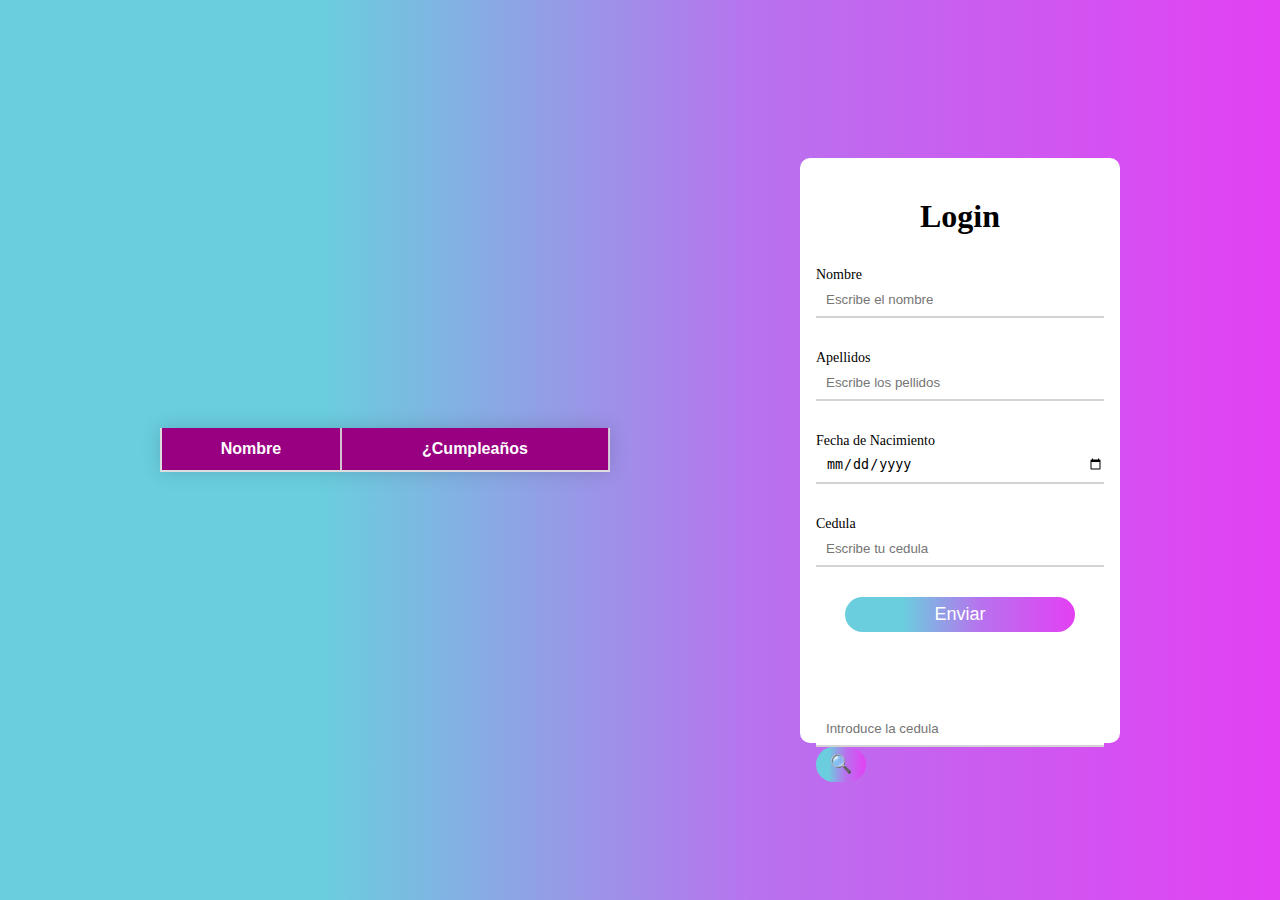
<file: index.html>
<!DOCTYPE html>
<html lang="en">
<head>
    <meta charset="UTF-8">
    <meta http-equiv="X-UA-Compatible" content="IE=edge">
    <meta name="viewport" content="width=device-width, initial-scale=1.0">
    <title>Document</title>
    <link rel="stylesheet" href="style.css">
</head>
<body>
    <div class="container">
        <div class="tablas">
            <table class="default" id="table">
                <tr>
                    <th>Nombre</th>
                    <th>¿Cumpleaños</th>
                </tr>
                
              </table>
        </div>
        <div class="form">

            <div>
                <h1>Login</h1>
            </div>
            <div>
                <label for="nombre">Nombre</label>
                <input type="text" placeholder="Escribe el nombre" id="nombre">
            </div>
            <div>
                <label for="apellidos">Apellidos</label>
                <input type="text" placeholder="Escribe los pellidos" id="apellidos">
            </div>
            <div>
                <label for="">Fecha de Nacimiento</label>
                <input type="date" placeholder="Fecha de nacimiento" id="fechaNacimiento">
            </div>
            <div>
                <label for="cedula">Cedula</label>
                <input type="text" placeholder="Escribe tu cedula" id="cedula">
            </div>
            <div class="button" id="submit">
                <button>Enviar</button>
            </div>

            <div class="buscador">
                <input type="text" id="cedulaId" placeholder="Introduce la cedula"> <button id="buscador">🔍</button>

            </div>
        </div>
    </div>



    <script type="module" src="main.js"></script>
</body>
</html>
</file>
<file: style.css>
*{
    padding: 0;
    margin: 0;
    box-sizing: border-box;
}

html,body{
    height: 100vh;
    width: 100vw;
}

.container{
    height: 100vh;
    width: 100vw;
    display: flex;
    justify-content: center;
    align-items: center;
    background: rgb(106,206,222);
    background: linear-gradient(90deg, rgba(106,206,222,1) 0%, rgba(106,206,222,1) 25%, rgba(184,114,238,1) 59%, rgba(227,64,243,1) 100%);
}



.tablas{
    width: 50%;
}

table{
    border-collapse: collapse; margin: 25px 0; font-size: 1em; font-family: sans-serif; min-width: 450px; box-shadow: 0 0 20px rgba(0, 0, 0, 0.15);
    overflow: auto;
}

th{
    padding: 12px 15px;
    border-bottom: 2px solid #dddddd;
    border-left: 2px solid #dddddd;
    border-right: 2px solid #dddddddd;
}

tr{
    background-color: #980081; color: #ffffff; text-align: middle; 
    border-bottom: 2px solid #dddddd;
}



td{
    padding: 12px 15px;
    border-bottom: 2px solid #dddddd;
    border-left: 2px solid #dddddd;
    border-right: 2px solid #dddddddd;
    background-color: #ffffff;
    color: black;
}





.form{
    height: 65vh;
    width: 25vw;
    display: flex;
    flex-direction: column;
    gap: 20px;
    align-items: center;
    border-radius: 10px;
    background-color: #ffffff;
}

.form div{
    width: 90%;
    margin-bottom: 10px;
}

h1{
    margin-top: 40px;
    text-align: center;
}

.form input{
    height: 35px;
    width: 100%;
    padding-left: 10px;
    border: 0;
    border-bottom: 2px solid rgb(211, 211, 211);
}

.button{
    display: flex;
    align-items: center;
    justify-content: center;
}

button{
    width: 80%;
    height: 35px;
    border-radius: 20px;
    border: 0;
    cursor: pointer;
    font-size: 18px;
    color: #FFF;
    background: rgb(106,206,222);
    background: linear-gradient(90deg, rgba(106,206,222,1) 0%, rgba(106,206,222,1) 25%, rgba(184,114,238,1) 59%, rgba(227,64,243,1) 100%);
}

button:hover{
    transform: scale(1.1);
}

label{
    font-size: 14px;
}

.buscador{
    padding-top: 50px;
}

.buscador button{
    width: 50px;
}
</file>
